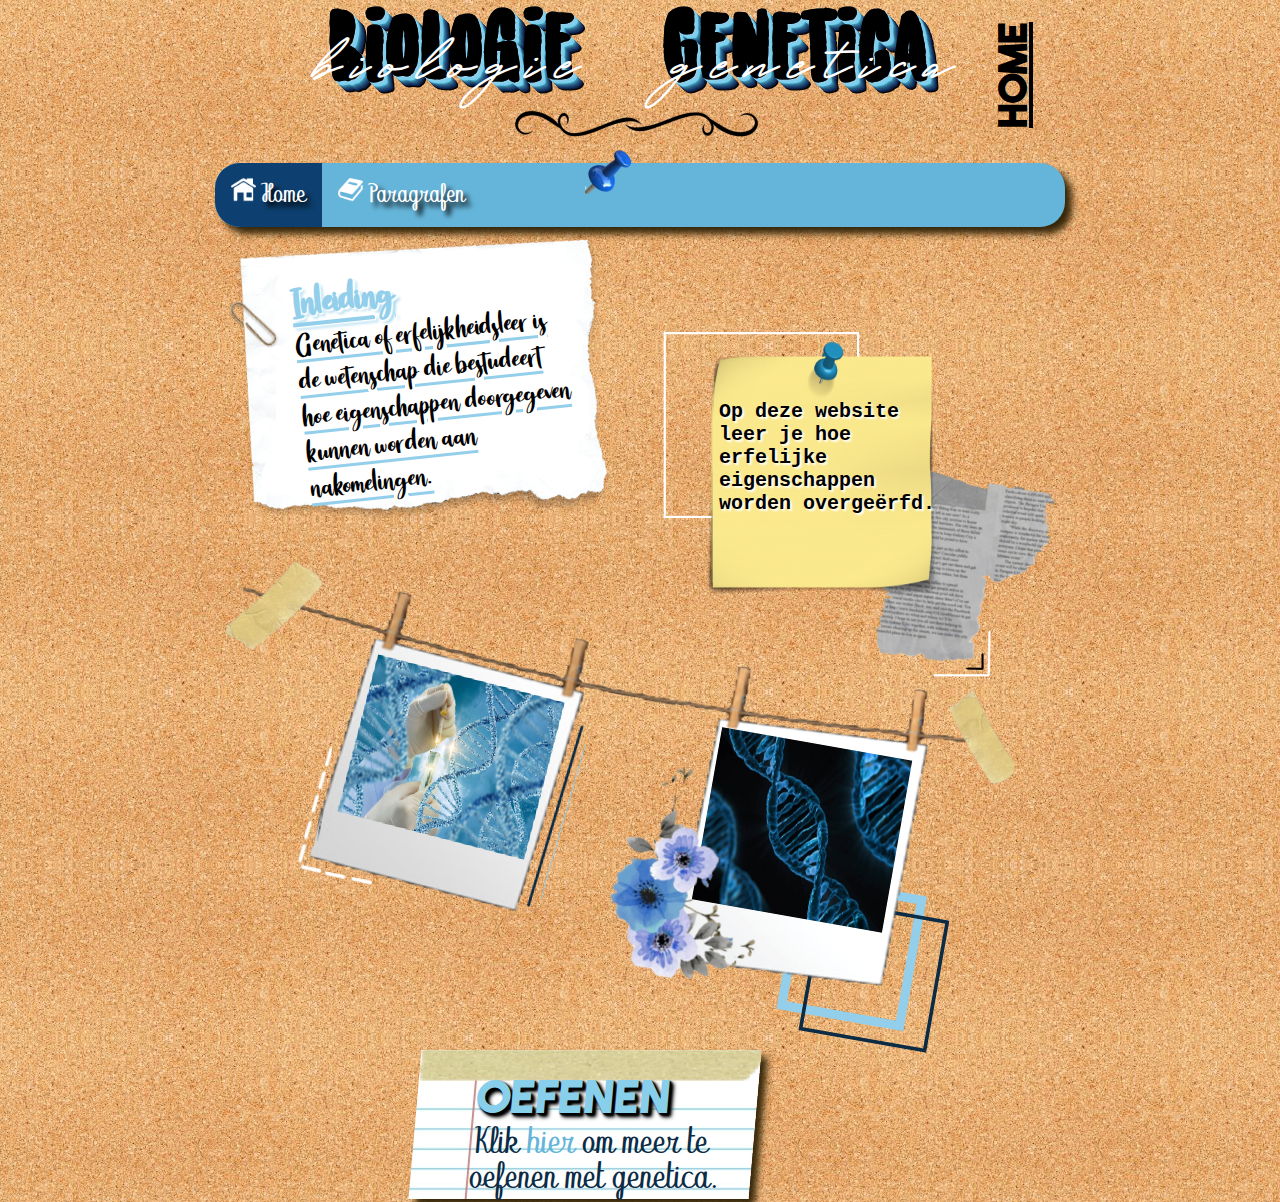
<file: index.html>
<!DOCTYPE html>

<html>

    <head>
        <link rel="stylesheet" href="style.css">
        <title>Biologie </title>
        <meta charset="UTF-8">
    </head>
    
    <body>
        <main>
            <header>
                 <h1 class="eerste">Biologie - Genetica</h1>
                 <h1 class="tweede"> biologie   genetica </h1>
                 <img class="versiering" src="afbeeldingen/versiering.png">
            </header>
            <nav class="nav-menu">
                 <ul>
                    <li><a class="active" href="index.html"> <img class="home-icon" src="afbeeldingen/home.png" width="25px"> Home </a></li>
                    <li><a href="#"> <img class="boek-icon" src="afbeeldingen/boek-icon.png" width="25px"> Paragrafen</a>
                        <ul class="sub-menu">
                            <li><a class="nav-achtergrond fenotype" href="type.html"> Fenotype en genotype </a></li>
                            <li><a class="nav-achtergrond genenparen" href="genen.html">Genenparen</a></li>
                            <li><a class="nav-achtergrond monohybride-kruisingen" href="mono.html">Monohybride kruisingen</a></li>
                            <li><a class="nav-achtergrond geslachtschromosomen" href="chromosomen.html">Geslachtschromosomen</a></li>
                            <li><a class="nav-achtergrond dihybride-kruisingen" href="kruisingen.html">Dihybride kruisingen</a></li>
                            <li><a class="nav-achtergrond manieren-overerven" href="erven.html">Speciale manieren van overerven</a></li>
                        </ul>
                    </li>
                </ul>
            </nav>

            <article>
                <img class="pushpin" src="afbeeldingen/pushpin.png" width="50px">
                <p class="verticale-tekst">
                    Home
                </p>
                <div>
                    <img src="afbeeldingen/papier1.png" width=400px>
                        <div class="inleiding-tekst">
                            <h2> Inleiding </h2>
                            <p> Genetica of erfelijkheidsleer is <br>
                                de wetenschap die bestudeert <br>
                                hoe eigenschappen doorgegeven <br>
                                kunnen worden aan <br>
                                nakomelingen. </p>
                        </div>
                </div>

                <img class="papier2" src="afbeeldingen/papier2.png" width=400px>
                <div class="uitleg">
                    <p> Op deze website <br>
                        leer je hoe <br> 
                        erfelijke <br>
                        eigenschappen <br>
                        worden overgeërfd. </p>
                </div>

                <div class="fotolijstjes">
                    <img src="afbeeldingen2/fotolijstjes.png" width=800px>
                </div>

                <div class="oefenen">
                    <div class="box-6">
                        <h2> Oefenen </h2>
                        <p> Klik <a href="https://biologiepagina.nl/Vwo4/Genetica/inleiding.htm" target="_blank"> hier </a> om meer te oefenen met genetica. </p>
                    </div>
                </div>
            </article>
        </main>
    </body>
</html>
</file>
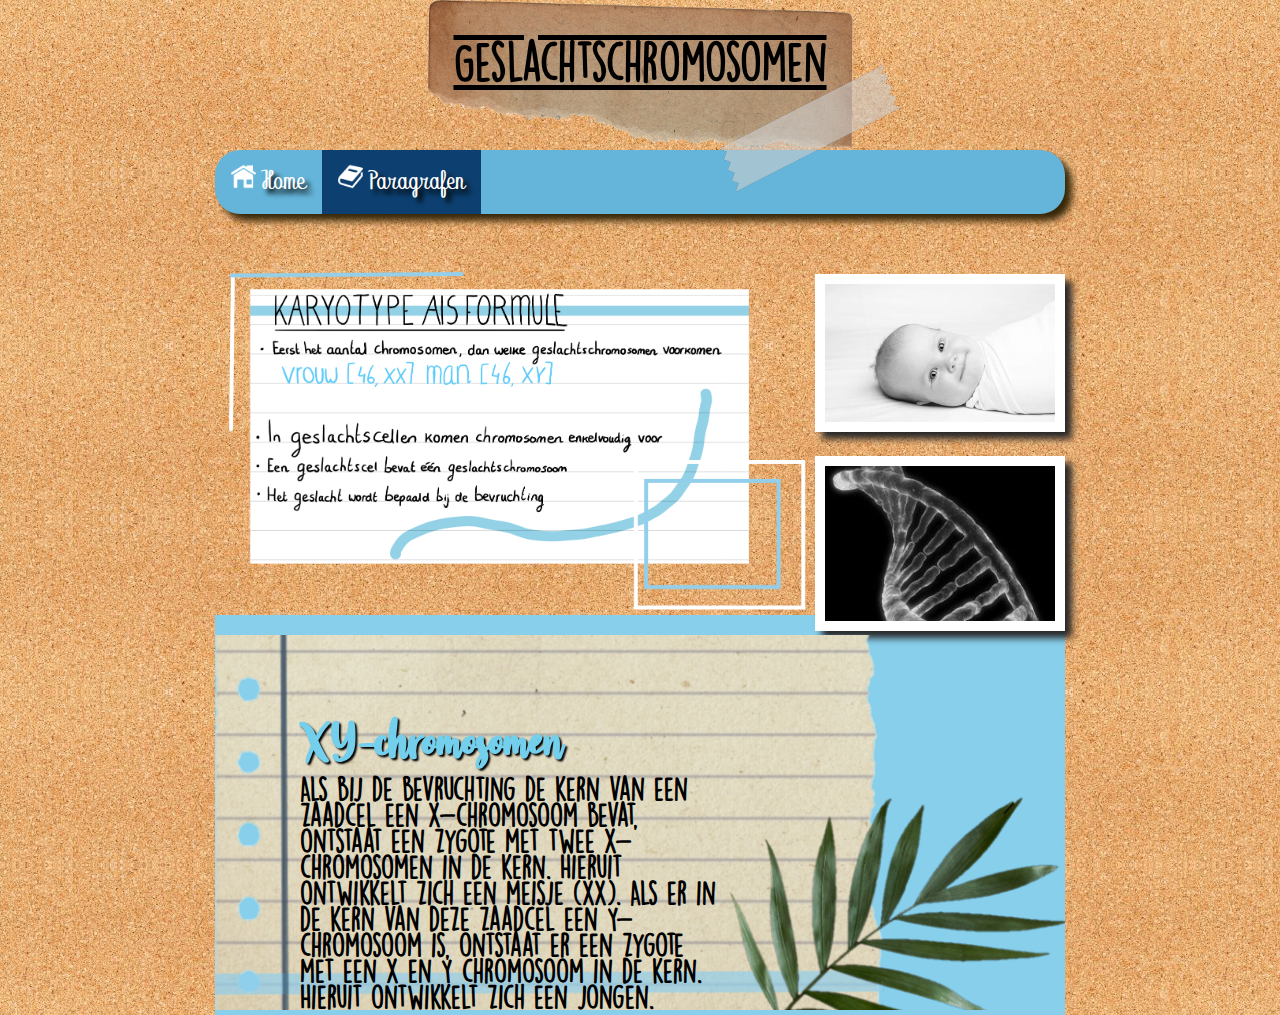
<file: chromosomen.html>
<!DOCTYPE html>

<html>

    <head>
        <link rel="stylesheet" href="style.css">
        <title>Geslachtschromosomen</title>
        <meta charset="UTF-8">
    </head>
    
    <body>
        <main>
            <header>
                <img class="center" src="afbeeldingen/papier4.png" width= 600px height= 150px>
                <img id="tape" src="afbeeldingen/tape.png" width=170px>
                <h1 class="fenotype-header">Geslachtschromosomen</h1>
            </header>
            
            <nav class="nav-menu">
                <ul>
                   <li><a href="index.html"> <img class="home-icon" src="afbeeldingen/home.png" width="25px"> Home </a></li>
                   <li><a class="active" href="#"> <img class="boek-icon" src="afbeeldingen/boek-icon.png" width="25px"> Paragrafen</a>
                       <ul class="sub-menu">
                           <li><a class="nav-achtergrond fenotype" href="type.html"> Fenotype en genotype </a></li>
                           <li><a class="nav-achtergrond genenparen" href="genen.html">Genenparen</a></li>
                           <li><a class="nav-achtergrond monohybride-kruisingen" href="mono.html">Monohybride kruisingen</a></li>
                           <li><a class="nav-achtergrond geslachtschromosomen" href="chromosomen.html">Geslachtschromosomen</a></li>
                           <li><a class="nav-achtergrond dihybride-kruisingen" href="kruisingen.html">Dihybride kruisingen</a></li>
                           <li><a class="nav-achtergrond manieren-overerven" href="erven.html">Speciale manieren van overerven</a></li>
                       </ul>
                   </li>
               </ul>
            </nav>
            <article>
                <div class="rechthoek-onder">
                    <div class="rectangle"></div>
                </div>
                <div class="container-4">
                    <div class="box-1 zoom">
                        <img src="afbeeldingen2/foto-7.png" width=600px>
                    </div>
                    <div class="box-2">
                        <h2> XY-chromosomen </h2>
                        <p> Als bij de bevruchting de kern van een zaadcel een X-chromosoom bevat, ontstaat een zygote met twee X-chromosomen in de kern. Hieruit ontwikkelt zich een meisje (XX). Als er in de kern van deze zaadcel een Y-chromosoom is, ontstaat er een zygote met een X en Y chromosoom in de kern. Hieruit ontwikkelt zich een jongen. </p>
                    </div>
                    <div class="box-4">
                        <div class="grijs">
                            <img class="foto-boven" src="afbeeldingen2/baby.png" alt="baby" width="250px">
                        </div>
                        <div class="grijs">
                            <img class="foto-onder" src="afbeeldingen/chromosoom-paars.jpg" alt="chromosoom" width="250px">
                        </div>
                    </div>
                </div>
            </article>
        </main>
    </body>
</html>
</file>
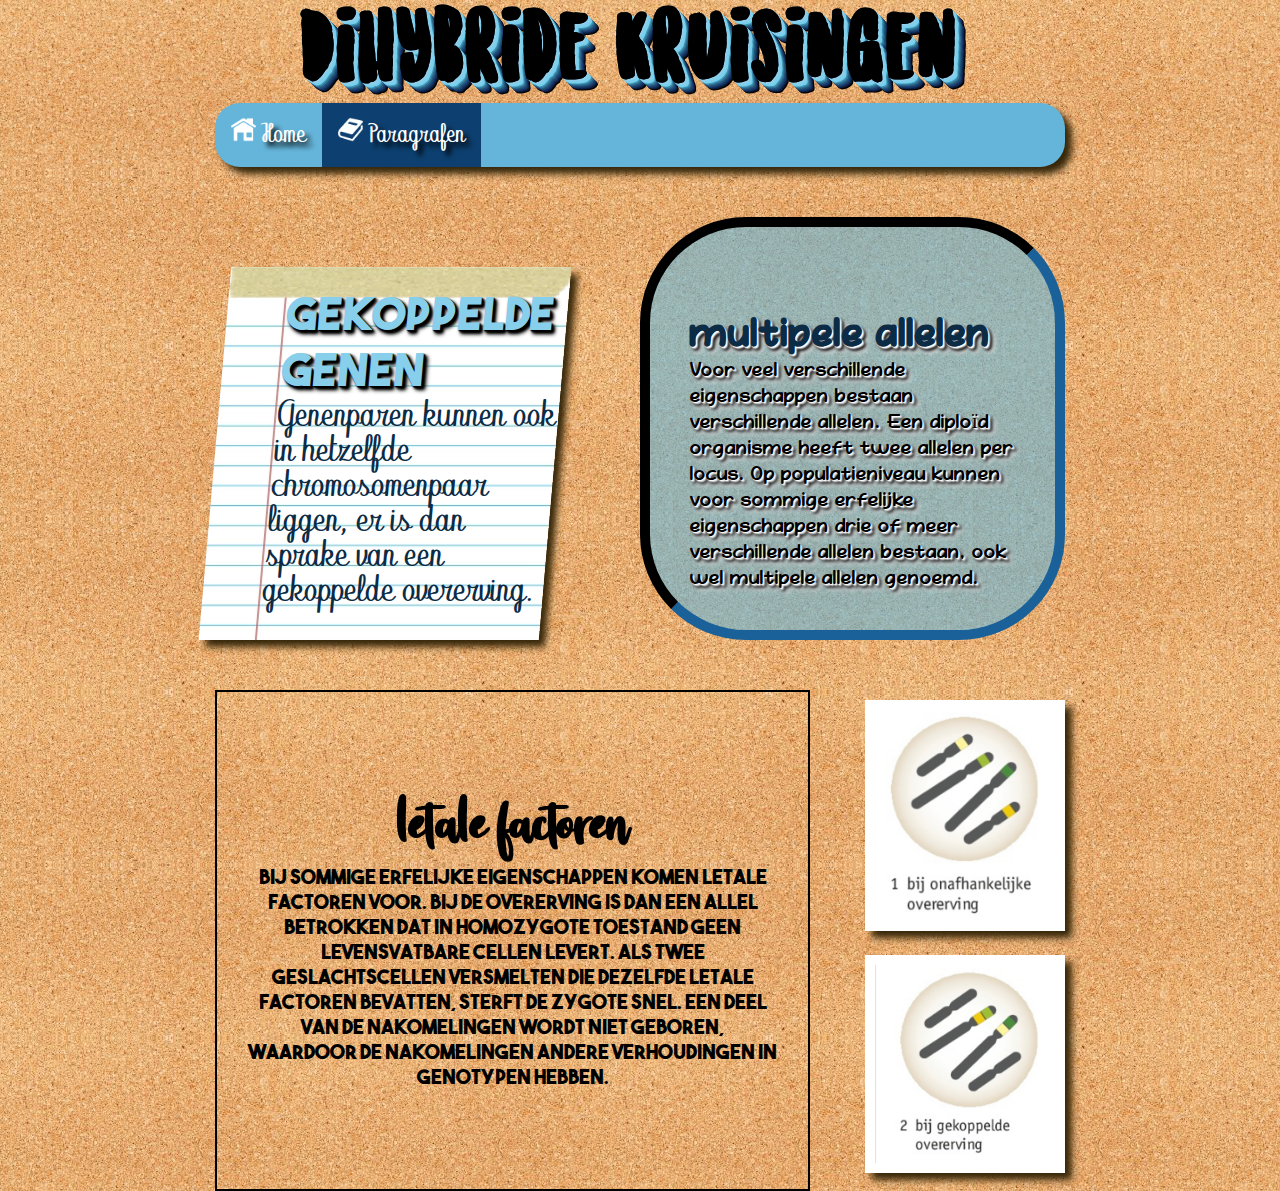
<file: erven.html>
<!DOCTYPE html>

<html>

    <head>
        <link rel="stylesheet" href="style.css">
        <title>Speciale manieren van overerven</title>
        <meta charset="UTF-8">
    </head>
    
    <body>
        <main>
            <header>
                <h1 class="eerste">Dihybride kruisingen</h1>
            </header>
            
            <nav class="nav-menu">
                <ul>
                   <li><a href="index.html"> <img class="home-icon" src="afbeeldingen/home.png" width="25px"> Home </a></li>
                   <li><a class="active" href="#"> <img class="boek-icon" src="afbeeldingen/boek-icon.png" width="25px"> Paragrafen</a>
                       <ul class="sub-menu">
                           <li><a class="nav-achtergrond fenotype" href="type.html"> Fenotype en genotype </a></li>
                           <li><a class="nav-achtergrond genenparen" href="genen.html">Genenparen</a></li>
                           <li><a class="nav-achtergrond monohybride-kruisingen" href="mono.html">Monohybride kruisingen</a></li>
                           <li><a class="nav-achtergrond geslachtschromosomen" href="chromosomen.html">Geslachtschromosomen</a></li>
                           <li><a class="nav-achtergrond dihybride-kruisingen" href="kruisingen.html">Dihybride kruisingen</a></li>
                           <li><a class="nav-achtergrond manieren-overerven" href="erven.html">Speciale manieren van overerven</a></li>
                       </ul>
                   </li>
               </ul>
            </nav>

            
            <article>
                <div class="container-6">
                    <div class="box-1">
                        <h2> multipele allelen </h2>
                        <p> Voor veel verschillende eigenschappen bestaan verschillende allelen. Een diploïd organisme heeft twee allelen per locus. Op populatieniveau kunnen voor sommige erfelijke eigenschappen drie of meer verschillende allelen bestaan, ook wel multipele allelen genoemd. </p>
                    </div>
                    <div class="box-3">
                        <h2> letale factoren </h2>
                        <p> Bij sommige erfelijke eigenschappen komen letale factoren voor. Bij de overerving is dan een allel betrokken dat in homozygote toestand geen levensvatbare cellen levert. Als twee geslachtscellen versmelten die dezelfde letale factoren bevatten, sterft de zygote snel. Een deel van de nakomelingen wordt niet geboren, waardoor de nakomelingen andere verhoudingen in genotypen hebben.
                        </p>
                    </div>
                    <div class="box-6">
                        <h2> Gekoppelde genen </h2>
                        <p> Genenparen kunnen ook in hetzelfde chromosomenpaar liggen, er is dan sprake van een gekoppelde overerving. </p>
                    </div>
                    <div class="box-4">
                        <div class="zoom">
                            <img class="foto-boven" src="afbeeldingen2/onafhankelijke-overerving.jpg" alt="onafhankelijke overerving" width="200px">
                        </div>
                        <div class="zoom">
                            <img class="foto-onder" src="afbeeldingen2/gekoppelde-overerving.jpg" alt="gekoppelde overerving" width="200px">
                        </div>
                    </div>
                </div>
            </article>
        </main>
    </body>
</html>
</file>
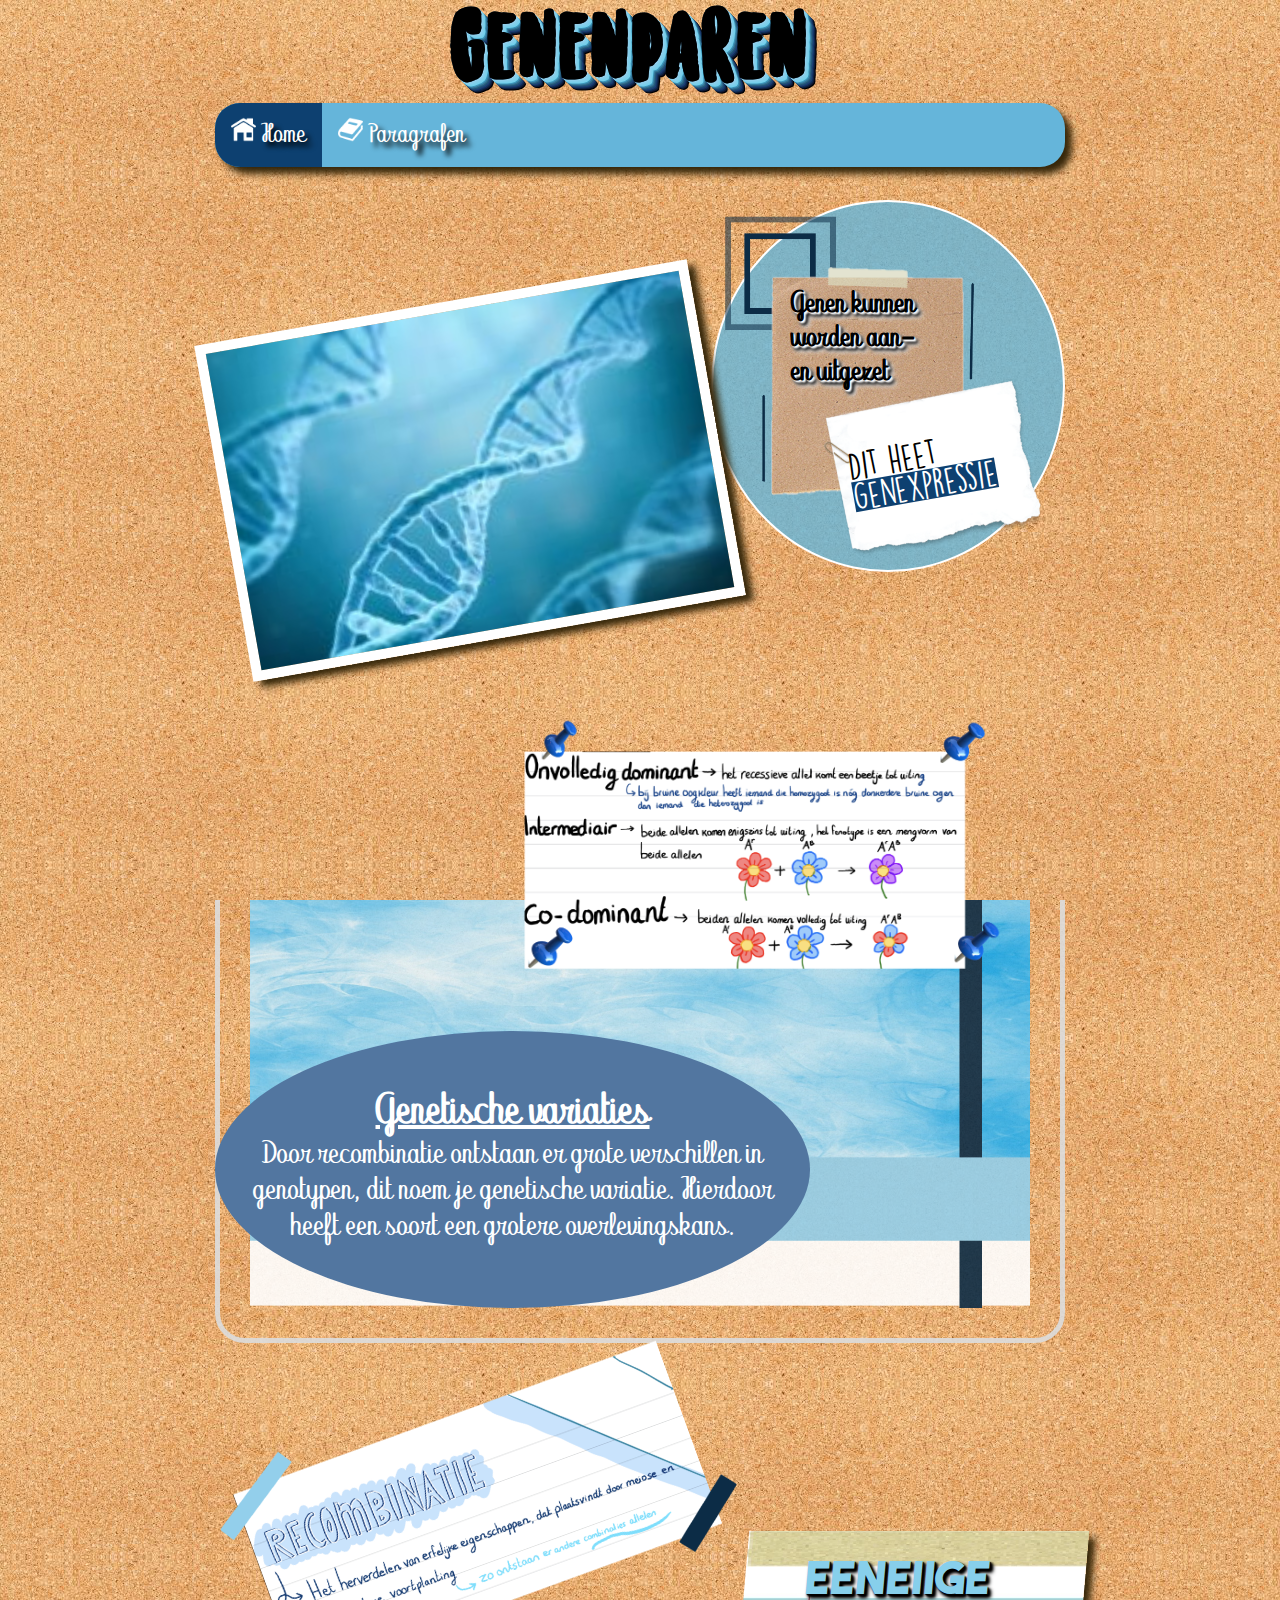
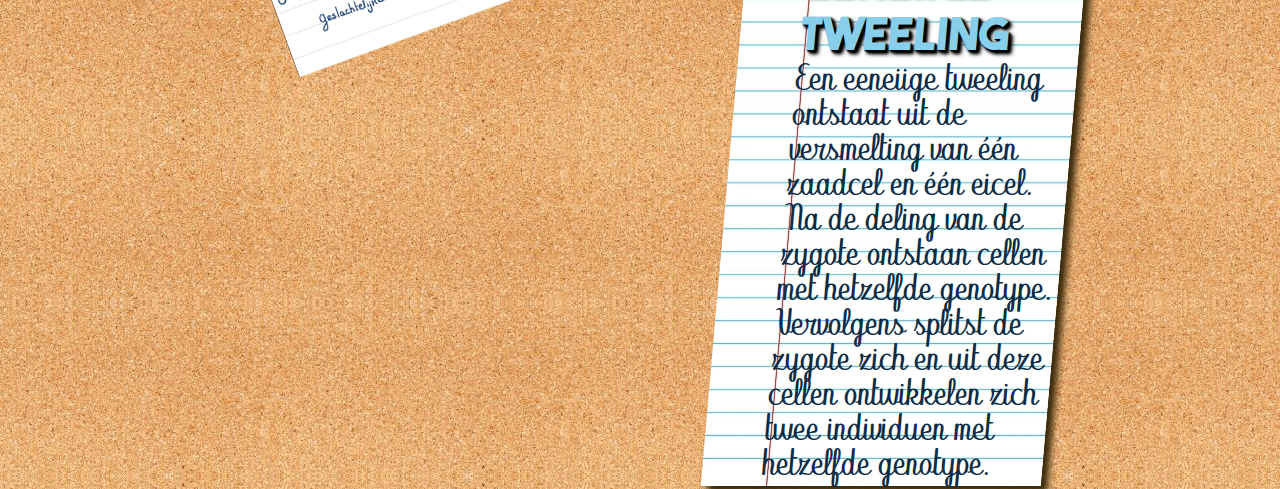
<file: genen.html>
<!DOCTYPE html>

<!DOCTYPE html>

<html>

    <head>
        <link rel="stylesheet" href="style.css">
        <title>Genenparen</title>
        <meta charset="UTF-8">
    </head>
    
    <body>
        <main>
            <header>
                <h1 class="eerste"> Genenparen </h1>

            </header>
            
            
            <nav class="nav-menu">
                <ul>
                   <li><a class="active" href="index.html"> <img class="home-icon" src="afbeeldingen/home.png" width="25px"> Home </a></li>
                   <li><a href="#"> <img class="boek-icon" src="afbeeldingen/boek-icon.png" width="25px"> Paragrafen</a>
                       <ul class="sub-menu">
                           <li><a class="nav-achtergrond fenotype" href="type.html"> Fenotype en genotype </a></li>
                           <li><a class="nav-achtergrond genenparen" href="genen.html">Genenparen</a></li>
                           <li><a class="nav-achtergrond monohybride-kruisingen" href="mono.html">Monohybride kruisingen</a></li>
                           <li><a class="nav-achtergrond geslachtschromosomen" href="chromosomen.html">Geslachtschromosomen</a></li>
                           <li><a class="nav-achtergrond dihybride-kruisingen" href="kruisingen.html">Dihybride kruisingen</a></li>
                           <li><a class="nav-achtergrond manieren-overerven" href="erven.html">Speciale manieren van overerven</a></li>
                       </ul>
                   </li>
               </ul>
            </nav>

            <article>
                <hr class="horizontale-lijn1">
                <div class="container-2">
                    <div class="box-1 zoom">
                        <img src="afbeeldingen2/foto-4.png" width=500px>
                    </div>
                    <div class="box-2 zoom">
                        <img src="afbeeldingen2/foto-5.png" width=500px>
                    </div>
                    <div class="box-3">
                        <h2> Genetische variaties </h2>
                        <p> Door recombinatie ontstaan er grote verschillen in genotypen, dit noem je genetische variatie. Hierdoor heeft een soort een grotere overlevingskans.</p>
                    </div>
                    <div class="box-6">
                        <h2>Eeneiige tweeling</h2>
                        <p> Een eeneiige tweeling ontstaat uit de versmelting van één zaadcel en één eicel. Na de deling van de zygote ontstaan cellen met hetzelfde genotype. Vervolgens splitst de zygote zich en uit deze cellen ontwikkelen zich twee individuen met hetzelfde genotype. </p>
                    </div>
                </div>
                <div class="foto-container">
                    <img class="image" src="afbeeldingen/dna-achtergrond.jpg">
                    <div class="overlay">
                        <div class="tekst">
                            <h2> Allelen en genenparen </h2>
                            <p> Doordat de stikstofbasen in een gen zijn gerangschikt, ontstaan variaties. Dit zijn allelen. Een gen voor een eigenschap kan verschillende allelen hebben. Als de twee allelen aan elkaar gelijk zijn (bijvoorbeeld AA of aa), noem je dat homozygoot. Als de allelen niet gelijk zijn (bijvoorbeeld Aa), noem je dat heterozygoot. Dominante allelen geef je aan met een hoofdletter en recessieve allelen met een kleine letter. Dominante allelen zijn "sterker" dan recessieve allelen. Dus als een dominant allel en een recessief allel voor één eigenschap samenkomen, dan komt in het organisme altijd het dominante allel tot uiting in het uiterlijk (fenotype) van het organisme.  </p>
                        </div>
                    </div>
                </div>
                <div class="genexpressie">
                    <div class="genexpressie-tekst1">
                        <p> Genen kunnen <br>
                            worden aan- <br>
                            en uitgezet</p>
                    </div>
                    <div class="genexpressie-tekst2">
                        <p> Dit heet <br>
                            <span class="belangrijk"> genexpressie </span></p>
                    </div>
                </div>
                <div class="genexpressie-info">
                    <img src="afbeeldingen2/afbeelding9.png" width=330px>
                </div>
            
                <img class="blauwe-achtergrond" src="afbeeldingen2/blauwe-achtergrond.png" width=850px>
        
            </article>
        
        </main>
    
    </body>
</html>
</file>
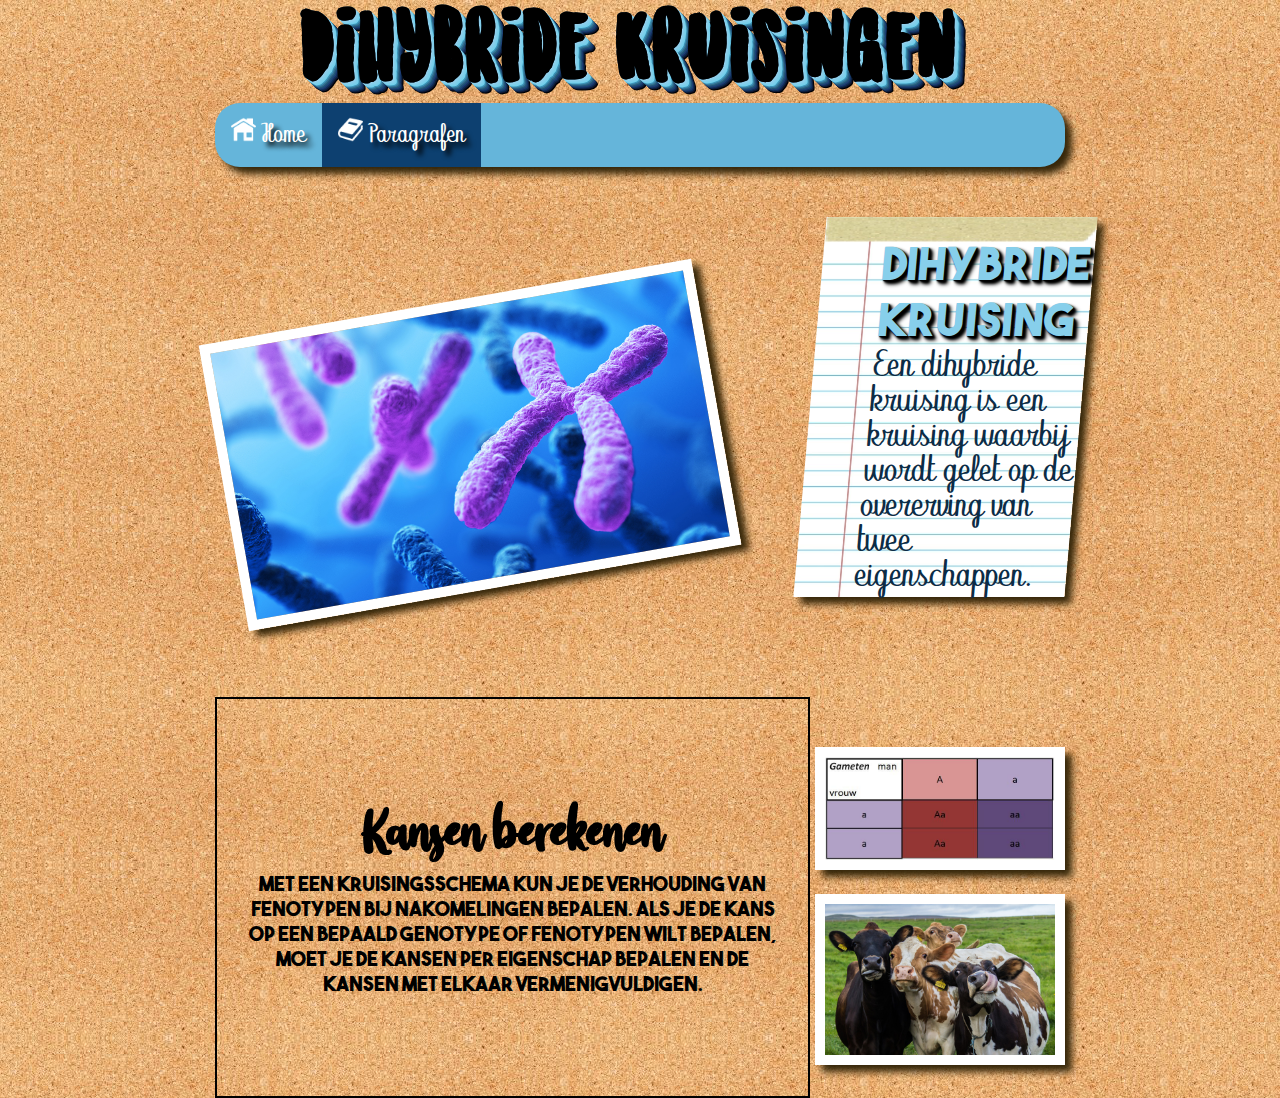
<file: kruisingen.html>
<!DOCTYPE html>

<html>

    <head>
        <link rel="stylesheet" href="style.css">
        <title>Dihybride kruisingen</title>
        <meta charset="UTF-8">
    </head>
    
    <body>
        <main>
            <header>
                <h1 class="eerste">Dihybride kruisingen</h1>
            </header>
            
            <nav class="nav-menu">
                <ul>
                   <li><a href="index.html"> <img class="home-icon" src="afbeeldingen/home.png" width="25px"> Home </a></li>
                   <li><a class="active" href="#"> <img class="boek-icon" src="afbeeldingen/boek-icon.png" width="25px"> Paragrafen</a>
                       <ul class="sub-menu">
                           <li><a class="nav-achtergrond fenotype" href="type.html"> Fenotype en genotype </a></li>
                           <li><a class="nav-achtergrond genenparen" href="genen.html">Genenparen</a></li>
                           <li><a class="nav-achtergrond monohybride-kruisingen" href="mono.html">Monohybride kruisingen</a></li>
                           <li><a class="nav-achtergrond geslachtschromosomen" href="chromosomen.html">Geslachtschromosomen</a></li>
                           <li><a class="nav-achtergrond dihybride-kruisingen" href="kruisingen.html">Dihybride kruisingen</a></li>
                           <li><a class="nav-achtergrond manieren-overerven" href="erven.html">Speciale manieren van overerven</a></li>
                       </ul>
                   </li>
               </ul>
            </nav>

            
            <article>
                <div class="foto-container">
                    <img class="image" src="afbeeldingen/genetica.jpeg">
                    <div class="overlay">
                        <div class="tekst">
                            <h2 class="overerving"> Onafhankelijke overerving </h2>
                            <p class="overerving"> Wanneer de genenparen in verschillende chromosomenparen liggen, geldt Mendels wet van onafhankelijke overerving. Genen kunnen daardoor onafhankelijk van elkaar in geslachtscellen terechtkomen. <br> <a href="https://biologielessen.nl/index.php/a-10/1614-onafhankelijke-overerving"  target="_blank"> klik voor meer informatie </a>
                        </div>
                    </div>
                </div>
                <div class="container-5">
                    <div class="box-6">
                        <h2> Dihybride kruising </h2>
                        <p> Een dihybride kruising is een kruising waarbij wordt gelet op de overerving van twee eigenschappen. </p>
                    </div>
                    <div class="box-3">
                        <h2> Kansen berekenen </h2>
                        <p> Met een kruisingsschema kun je de verhouding van fenotypen bij nakomelingen bepalen. Als je de kans op een bepaald genotype of fenotypen wilt bepalen, moet je de kansen per eigenschap bepalen en de kansen met elkaar vermenigvuldigen.</p>
                    </div>
                    <div class="box-4">
                        <div>
                            <img class="foto-boven" src="afbeeldingen2/kruisingsschema.jpg" alt="kruisingsschema" width="250px">
                        </div>
                        <div>
                            <img class="foto-onder" src="afbeeldingen2/koe.jpeg" alt="koe" width="250px">
                        </div>
                    </div>
                </div>
            </article>
        </main>
    </body>
</html>
</file>
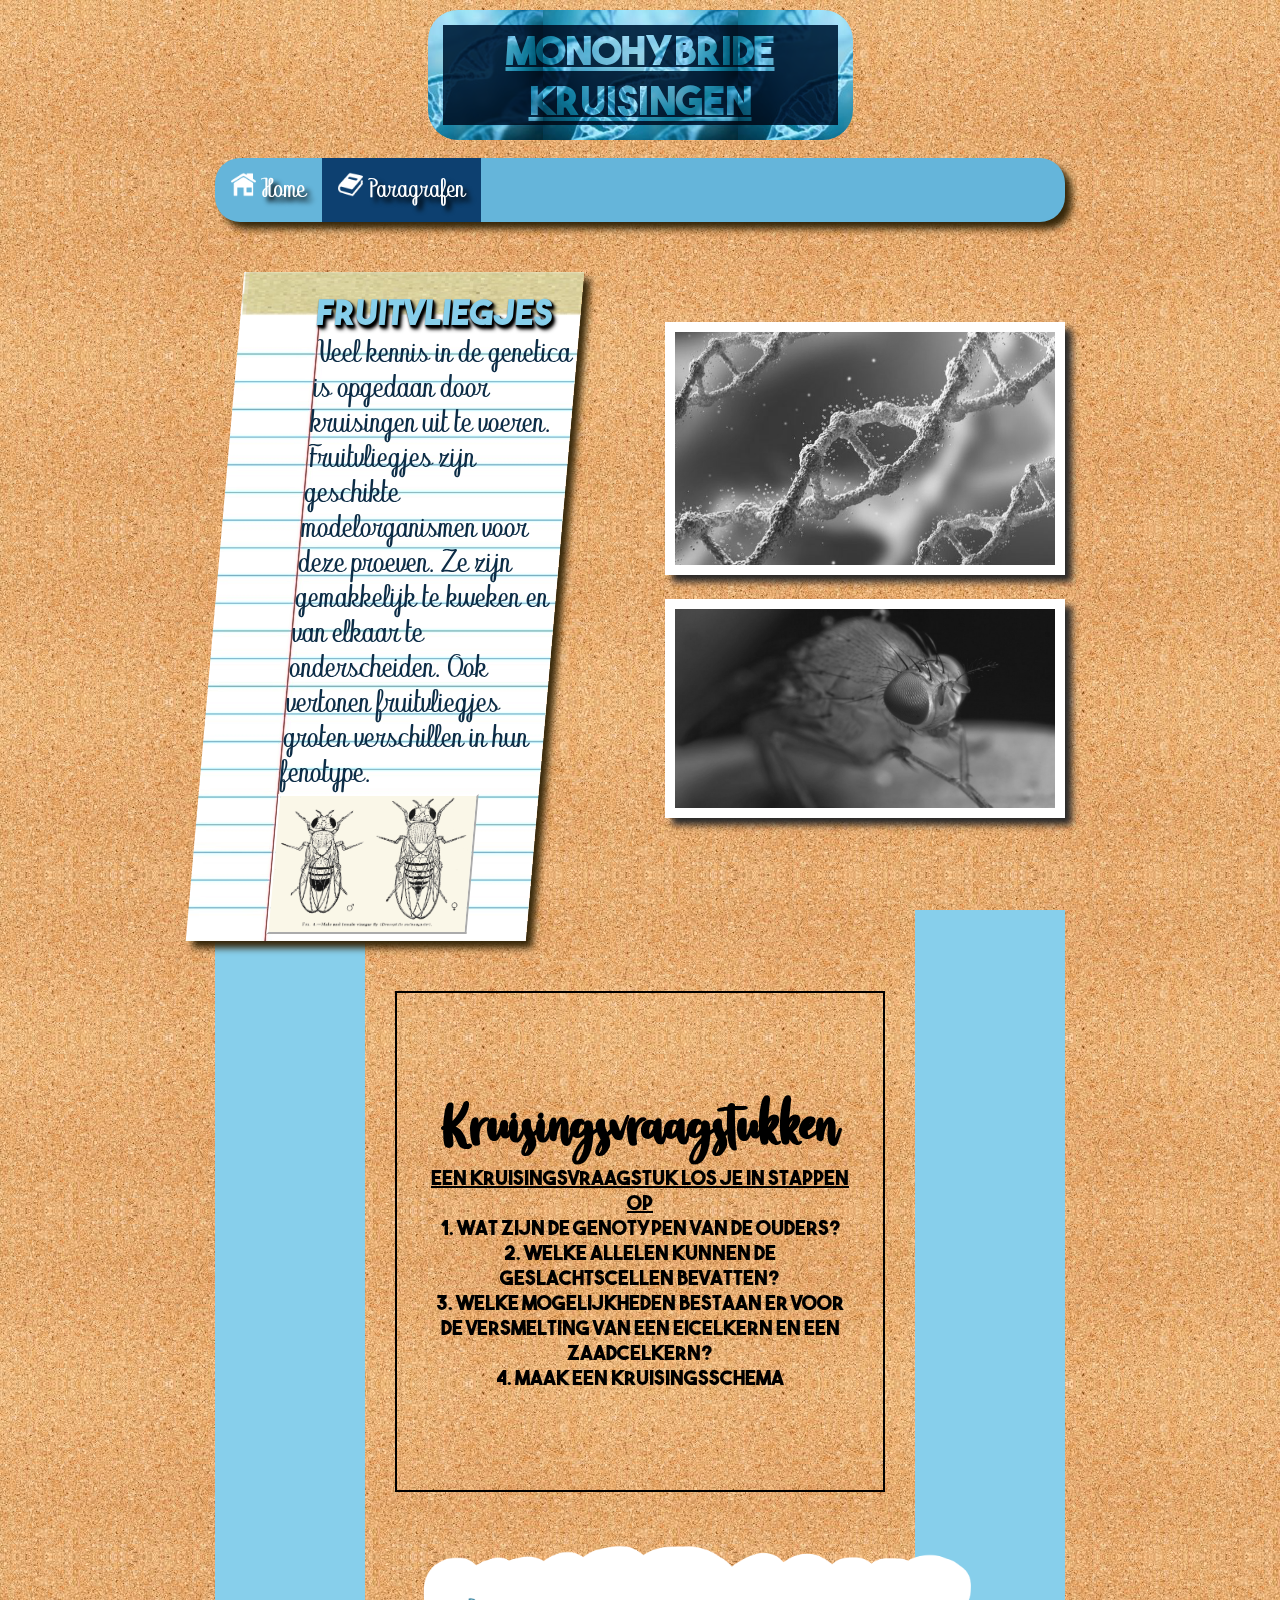
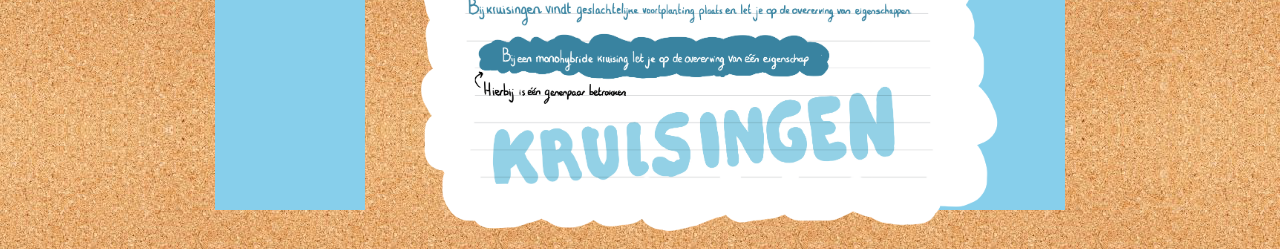
<file: mono.html>
<!DOCTYPE html>

<html>

    <head>
        <link rel="stylesheet" href="style.css">
        <title>Monohybride kruisingen</title>
        <meta charset="UTF-8">
    </head>
    
    <body>
        <main>
            <header>
                <div class="backdrop">
                    <h1 class="monohybride-titel">Monohybride <span> kruisingen </span> </h1>
                </div>
                <br>
            </header>
            
            
            <nav class="nav-menu">
                <ul>
                   <li><a href="index.html"> <img class="home-icon" src="afbeeldingen/home.png" width="25px"> Home </a></li>
                   <li><a class="active" href="#"> <img class="boek-icon" src="afbeeldingen/boek-icon.png" width="25px"> Paragrafen</a>
                       <ul class="sub-menu">
                           <li><a class="nav-achtergrond fenotype" href="type.html"> Fenotype en genotype </a></li>
                           <li><a class="nav-achtergrond genenparen" href="genen.html">Genenparen</a></li>
                           <li><a class="nav-achtergrond monohybride-kruisingen" href="mono.html">Monohybride kruisingen</a></li>
                           <li><a class="nav-achtergrond geslachtschromosomen" href="chromosomen.html">Geslachtschromosomen</a></li>
                           <li><a class="nav-achtergrond dihybride-kruisingen" href="kruisingen.html">Dihybride kruisingen</a></li>
                           <li><a class="nav-achtergrond manieren-overerven" href="erven.html">Speciale manieren van overerven</a></li>
                       </ul>
                   </li>
               </ul>
            </nav>

            <article>
                <div class="rechthoek-links">
                    <div class="rectangle"></div>
                </div>
                <div class="rechthoek-rechts">
                    <div class="rectangle"></div>
                </div>
                <div class="container-3">
                    <div class="box-6">
                        <h2 id="fruitvliegjes"> Fruitvliegjes  </h2>
                        <p id="fruitvliegjes-tekst"> Veel kennis in de genetica is opgedaan door kruisingen uit te voeren. Fruitvliegjes zijn geschikte modelorganismen voor deze proeven. Ze zijn gemakkelijk te kweken en van elkaar te onderscheiden. Ook vertonen fruitvliegjes groten verschillen in hun fenotype. </p>
                        <img src="afbeeldingen2/Fruitvliegjes.jpg" width=200px>
                    </div>
                    <div class="box-1">
                        <div class="box-3">
                            <h2> Kruisingsvraagstukken</h2>
                            <p> <span> Een kruisingsvraagstuk los je in stappen op </span>
                            <ol>
                                <li> Wat zijn de genotypen van de ouders?</li>
                                <li> Welke allelen kunnen de geslachtscellen bevatten?</li>
                                <li> Welke mogelijkheden bestaan er voor de versmelting van een eicelkern en een zaadcelkern?</li>
                                <li> Maak een kruisingsschema</li>
                            </ol>
                            </p>
                        </div>
                        <div class="tekstwolk zoom">
                            <img src="afbeeldingen2/foto-6.png" width=700px>
                        </div>
                    </div>
                    <div class="box-4">
                        <div class="grijs">
                            <img class="foto-boven" src="afbeeldingen2/genetica-achtergrond.jpg" alt="genetica-afbeelding" width="400px">
                        </div>
                        <div class="grijs">
                            <img class="foto-onder" src="afbeeldingen2/fruitvliegjes2.jpg" alt="fruitvliegjes" width="400px">
                        </div>
                    </div>
                </div>
            </article>
        </main>
    </body>
</html>
</file>
<file: style.css>
/* basislayout */
* {
    margin: 0;
    padding: 0;
    box-sizing: border-box;
  }
  
html, body {
    height: 100%;
    padding: 0;
    background-image: url("afbeeldingen/prikbord-achtergrond.png");
}
  
main {
    margin: 0 auto;
    width: 850px;
    position: relative;
}
  
/* lettertypen */
  
@font-face {
    font-family: lettertype-1;
    src: url(lettertypen/lettertype-1.ttf);
}
  
@font-face {
    font-family: lettertype-2;
    src: url(lettertypen/lettertype-2.otf);
}
  
@font-face {
    font-family: lettertype-3;
    src: url(lettertypen/lettertype-3.ttf);
}
  
@font-face {
    font-family: lettertype-4;
    src: url(lettertypen/lettertype-4.ttf);
}

@font-face {
  font-family: lettertype-5;
  src: url(lettertypen/lettertype-5.ttf);
}

@font-face {
  font-family: lettertype-7;
  src: url(lettertypen/lettertype-7.otf);
}

@font-face {
  font-family: lettertype-6;
  src: url(lettertypen/lettertype-6.ttf);
}

@font-face {
  font-family: lettertype-8;
  src: url(lettertypen/lettertype-8.otf);
}

/* algemeen */
.center {
    display: block;
    margin-left: auto;
    margin-right: auto;
    width: 50%;
}
  
/* headers */

.tweede {
    text-align: center;
    font-style: italic;
    font-size: 40px;
    font-family: lettertype-1;
    word-spacing: 48px;
    color: rgb(255, 255, 255);
    letter-spacing: 15px;
    position: relative;
    top: -70px;
    z-index: 2;
}
  
.eerste {
    left: -10px;
    text-align: center;
    font-family: lettertype-2;
    text-shadow: 0px 0px 0 rgb(12, 44, 70),1px 1px 0 rgb(147, 207, 235),2px 2px 0 rgb(135, 207, 235),3px 3px 0 rgb(125, 207, 235),4px 4px 0 rgb(115, 207, 235),5px 5px 0 rgb(59, 147, 182),6px 6px 0 rgb(53, 111, 145),7px 7px 0 rgb(32, 87, 119),8px 8px 0 rgb(31, 61, 117),9px 9px 0 rgb(14, 47, 85),10px 10px 0 rgb(15, 22, 51),11px 11px 0 rgb(0, 0, 0);
    font-size: 90px;
    letter-spacing: 3px;
    position: relative;
    z-index: 1;
}

.fenotype-header {
    position: absolute;
    top: 40px;
    text-align: center;
    width: 100%;
    font-family: lettertype-7;
    font-size: 50px;
    text-decoration: overline underline;
}

.monohybride-titel {
    font-family: lettertype-5;
    font-size: 40px;
    color: white;
    border: 10px solid;
    background: rgb(17, 53, 77);
    mix-blend-mode: multiply;
    text-align: center;
}

/* specifieke stijlen */

a {
    color: skyblue;
    text-decoration: none;
}

.zoom {
    transition: transform .2s;
}
  
.zoom:hover {
    transform: scale(1.3); 
}

.overlay {
    position: absolute;
    top: 0;
    bottom: 0;
    left: 0;
    right: 0;
    height: 100%;
    width: 100%;
    opacity: 0;
    transition: .5s ease;
    background-color: rgb(101, 181, 218)
}

.overerving a { 
    color: rgb(13, 64, 112)
}

.oefenen a {
    color: rgb(101, 181, 218);
}
  
.foto-container:hover .overlay {
    opacity: 1;
}

.belangrijk {
    background-color: rgb(13, 64, 112);
    color: white;
}

.backdrop {
    background: url("afbeeldingen/dna-achtergrond.jpg") center;
    background-size: contain;
    width: 50%;
    margin: 0 auto;
    margin-top: 10px;
    padding: 5px;
    text-decoration: white underline;
    border-radius: 30px;
}

.grijs img {
	-webkit-filter: grayscale(100%);
	filter: grayscale(100%);
	-webkit-transition: .3s ease-in-out;
	transition: .3s ease-in-out;
}
.grijs:hover img {
	-webkit-filter: grayscale(0);
	filter: grayscale(0);
}
  
/* navigatiebalk */
  
nav ul {
    list-style-type: none;
    margin: auto;
    padding: 0px;
    overflow: hidden;
    border-radius: 25px;
    background-color: rgb(101, 181, 218);
    box-shadow: 7px 7px 7px #36270a;
}
  
nav ul li {
    float: left;
}
  
nav li a {
    display: block;
    font-family: lettertype-3;
    font-size: 25px;
    color: white;
    text-shadow: 5px 5px 5px black;
    text-align: center;
    padding: 14px 16px;
    text-decoration: none;
}
  
nav li a:hover {
    background-color: rgb(69, 133, 175)
}
  
nav li a.active {
    background-color: rgb(13, 64, 112);
}
  
nav ul li ul li {
    width: 50%;
    background-size: cover;
    background-position: center;
    background-repeat: no-repeat;
    box-shadow: inset 0 0 0 500px rgba(0,0,0, 0.3);
}
  
.sub-menu {
    position: absolute;
    display:none;
    z-index: 3;
}
  
.nav-menu ul li:hover > ul {
    display:block;
}
  
.home-icon {
    padding: 0;
}


.fenotype {
    background-image: url("afbeeldingen/genen.jpg");
}

.genenparen {
    background-image: url("afbeeldingen/oog.jpg");
}

.monohybride-kruisingen {
    background-image: url("afbeeldingen/chromosoom-paars.jpg");
} 

.geslachtschromosomen {
    background-image: url("afbeeldingen/chromosomen.jpg");
}

.dihybride-kruisingen {
    background-image: url("afbeeldingen/katten.jpg");
}

.manieren-overerven {
    background-image: url("afbeeldingen/dna-achtergrond.jpg");
}
  
.nav-achtergrond {
    background-size: cover;
    background-position: center;
    background-repeat: no-repeat;
    box-shadow: inset 0 0 0 500px rgba(0,0,0, 0.3);
}

/* overige decoraties */

.pushpin {
    position: absolute;
    left: 370px;
    top: 150px;
}

.versiering {
    position: absolute;
    left: 300px;
    top: 50px;
}

.verticale-tekst {
  transform: rotate(-90deg);
  position: absolute;
  right: 0;
  top: 50px;
  font-family: lettertype-5;
  font-size: 40px;
  text-decoration: underline;
}

#tape {
    position: absolute;
    top: 50px;
    right: 170px;
    transform: rotate(110deg);
  }

.horizontale-lijn1 {
    position: relative;
    z-index: -1;
    top: 540px;
    border: 50px solid white 
} 

/* tekst */

.inleiding-tekst {
    position: absolute;
    font-family: lettertype-4;
    font-size: 30px;
    color: rgb(147, 207, 235);
    text-shadow: 1px 1px 1px white, 2px 2px 2px white, 3px 3px 3px rgb(147, 207, 235);
    text-decoration: underline;
    top: 50%;
    left: 10%;
    transform: rotate(-6deg)
}

.inleiding-tekst p {
    font-size: 35px;
    text-shadow: none;
    color: black;
}

.uitleg {
    position: absolute;
    right: 130px;
    font-weight: bold;
    color: black;
    font-size: 20px;
    top: 400px;
    text-shadow: 2px 2px 2px white;
    font-family: 'Courier New', Courier, monospace
}

.tekst {
    color: white;
    font-size: 19px;
    position: absolute;
    text-align: center;
    font-family: Arial, Helvetica, sans-serif;
    font-style: italic;
    font-weight: bold;
}  

/* papier en achtergronden */

.papier2 {
    position: absolute;
    right: 5px;
    top: 330px;
}

.fotolijstjes {
    padding-top: 140px;
    position: absolute;
    top: 450px;
    transform: rotate(10deg)
}


.papier-achtergrond {
    position: relative;
    bottom: 0px;
    transform: rotate(5deg);
    z-index: -1;
}

.papier-achtergrond3 {
    z-index: -1;
    position: absolute;
    top: 880px;
}

.rectangle {
    position: absolute;
    top: 2000px;
    height: 400px;
    width: 850px;
    z-index: -1;
    background-color: rgb(135, 207, 235)
}

.papier-achtergrond {
    position: absolute;
    bottom: 0px;
    z-index: -1;
    transform: rotate(0.2deg);
}

.blauwe-achtergrond {
    position: absolute;
    bottom: 0;
    z-index: -1;
}

.blauwe-achtergrond {
    border-radius: 30px;
    opacity: 0.9;
    border: 5px solid #ddd;
    padding: 0px 30px 30px 30px;
    position: absolute;
    top: 650px;
}


.rechthoek-links .rectangle {
  position: absolute;
  top: 900px;
  left: 0px;
  height: 900px;
  width: 150px;
}

.rechthoek-rechts .rectangle {
  position: absolute;
  top: 900px;
  right: 0px;
  height: 900px;
  width: 150px;
}

.rechthoek-onder .rectangle {
  position: absolute;
  top: 615px;
  z-index: 1;
}

/* container fenotype en genotype */

.container-1 {
    display: flex;
    justify-content:space-between;
    padding-top: 30px;
    flex-wrap: wrap;
    flex-direction: row;
}

.box-1 .genotype-informatie {
    position: absolute;
    left: 5%;
    top: 7.5%;
    font-family: lettertype-1;
    text-shadow: 2px 2px 2px rgb(114, 134, 214);
    font-size: 25px;
    padding: 10px;
}

.genotype-informatie h2 {
    padding-top: 10px;
    text-decoration: wavy underline rgb(59, 147, 182);
}

.genotype-informatie p {
    font-family: lettertype-8;
    font-weight: bold;
    text-shadow: none;
    font-style: italic;
    font-size: 27px;
    text-align: left;
    line-height: 30px;
}

.genotype-informatie span {
    display: block;
    padding-left: 65px;
}

.box-2 {
    order: 2;
    transform: rotate(-20deg);
    padding-top: 80px;
}

.box-1 {
    order: 1;
}

.box-3 {
    order: 3;
    font-family: lettertype-5;
    font-size: 20px;
    border: 2px solid black;
    text-align: center;
    width: 70%;
    margin-top: 50px;
    padding: 100px 30px 100px 30px;
}

.box-3 h2 {
    font-family: lettertype-4;
    font-size: 70px;
}

.box-4 {
    order: 4;
    margin-top: 60px;
}

.box-5 {
    margin: 40px 0 0 100px;
    order: 5;
}

.box-6 {
    order: 6;
    width: 40%;
    background-image: url("afbeeldingen2/papier-achtergrond4.jpg");
    background-size: cover;
    background-repeat: no-repeat;
    color: rgb(135, 207, 235);
    margin-top: 50px;
    font-family: lettertype-5;
    text-shadow: 1px 1px 1px black, 2px 2px 2px black, 3px 3px 3px black, 4px 4px 4px black;
    font-size: 30px;
    padding: 18px 2px 0px 60px;
    box-shadow: 7px 7px 7px #36270a;
    transform: skew(-5deg);
}

.box-6 p {
    font-family: lettertype-3;
    color: rgb(12, 44, 70);
    padding-top: 5px;
    text-shadow: none;
    font-size: 35px;
    text-align: left;
    line-height: 35px;
}

.box-7 {
    order: 7;
    margin-top: 50px;
    transform: rotate(10deg);
}

.box-8 {
    order: 9;
    transform: rotate(5deg);
}

.box-9 {
    order: 8;
    margin-top: 120px;
    padding: 0px 298px 0px 0px;
    border-top: 30px double white;
    border-bottom: 30px double white;
    font-family: lettertype-7;
    text-shadow: 1px 1px 1px white, 2px 2px 2px white, 3px 3px 3px black, 4px 4px 4px black, 5px 5px 5px white, 6px 6px 6px white, 7px 7px 7px black;
    font-size: 80px;
    text-align: left;
}

.box-10 {
    order: 10;
    transform: rotate(-10deg);
    padding-bottom: 200px;
    padding-left: 300px;
}

.box-11 {
    order: 11;
    transform: rotate(-10deg);
    padding-left: 200px;
}

/* foto's */

.foto-boven {
    border: 10px solid white;
    margin-bottom: 20px;
    box-shadow: 7px 7px 7px #36270a;
}
  
.foto-onder {
    border: 10px solid white;
    box-shadow: 7px 7px 7px #36270a;
}

.foto-container {
    position: absolute;
    left: 5px;
    top: 300px;
    transform: rotate(-10deg);
    z-index: 2;
}

.foto-container h2 {
    font-family: lettertype-5;
    font-size: 30px;
}

.image {
    display: block;
    width: 500px;
    height: auto;
    border: 10px solid white;
    box-shadow: 7px 7px 7px #36270a;
}

/* container genenparen */

.container-2 {
    display: flex;
  }

.container-2 .box-1 {
    order: 1;
    margin-top: 450px;
    padding-left: 300px;
}

.genexpressie-info {
    position: absolute;
    top: 200px;
    z-index: 1;
    right: 0px;
    padding: 10px;
    border: 2px solid white;
    border-radius: 50%;
    background-color: rgba(101, 181, 218, 0.8);
}

.genexpressie {
    position: absolute;
    top: 290px;
    right: 150px;
    z-index: 2;
}

.genexpressie-tekst1 {
    font-family: lettertype-3;
    font-size: 28px;
    font-weight: bold;
    text-shadow: 1px 1px 1px white, 2px 2px 2px white, 3px 3px 3px black, 4px 4px 4px black, 5px 5px 5px white, 5px 5px 5px white;
}

.genexpressie-tekst2 {
    position: absolute;
    top: 150px;
    right: -80px;
    font-family: lettertype-7;
    font-size: 35px;
    transform: rotate(-10deg);
}

.container-2 .box-2 {
    order: 3;
}

.container-2 {
    display: flex;
    justify-content:space-between;
    flex-wrap: wrap;
    flex-direction: row;
}


.container-2 .box-3 {
    order: 2;
    background-color: rgb(82, 118, 160);
    border: none;
    color: white;
    padding: 60px 20px 60px 20px;
    font-family: lettertype-3;
    font-size: 30px;
    border-radius: 50%
}

.container-2 .box-3:hover {
    background: rgb(31, 61, 117);
}

.container-2 .box-3 h2 {
    font-size: 40px;
    font-family: lettertype-3;
    text-decoration: white underline;
}
  

.container-2 .box-6 {
    order: 4;
    margin-left: 60%;
    margin-top: -100px;
}

/* container monohybride kruisingen */
#fruitvliegjes {
    font-size: 35px;
    padding-left: 15px;
}

#fruitvliegjes-tekst {
  font-size: 30px;
  padding-left: 20px;
}

.container-3 .box-6 {
  order: 1;
}

.box-6 img {
  border: 2px outset white;
  margin-left: 20px;
}

.container-3 {
  display: flex;
  justify-content:space-between;
  flex-wrap: wrap;
  flex-direction: row;
}

.container-3 .box-3 {
  font-size: 20px;
  list-style-position: inside;
}

.container-3 .box-3 span {
  text-decoration: underline;
}

.container-3 .box-1 {
  order: 2;
  margin-left: 180px;
}

.container-3 .box-4 {
  order: 1;
  margin-top: 100px;
}

.container-3 .tekstwolk {
  margin-top: 50px;
}

/*container geslachtschromosomen */

.container-4 {
  display: flex;
  justify-content:space-between;
  flex-wrap: wrap;
  flex-direction: row;
}
.container-4 .box-1 {
  order: 1;
  margin-top: 50px;
  z-index: 2;
}

.container-4 .box-2 {
  order: 3;
  background-image: url("afbeeldingen2/papier-achtergrond.png");
  transform: none;
  background-size: cover;
  background-position: center;
  background-repeat: no-repeat;
  z-index: 2;
}

.container-4 .box-2 h2 {
  font-family: lettertype-4;
  color: rgb(115, 207, 235);
  font-size: 60px;
  text-shadow: 2px 2px 2px black;
  padding-left: 10%;
}

.container-4 .box-2 p {
  font-family: lettertype-7;
  font-size: 30px;
  font-weight: bold;
  padding-right: 40%;
  padding-left: 10%;
  text-align: left;
}

.container-4 .box-4 {
  order: 2;
  z-index: 2;
}

/* container dihybride kruisingen */
.tekst .overerving {
    margin-top: 15px;
    font-size: 25px;
}

.container-5 {
  display: flex;
  justify-content:space-between;
  flex-wrap: wrap;
  flex-direction: row;
}

.container-5 .box-6 {
    order: 1;
    margin-left: 70%;
}

.container-5 .box-3 {
    order: 2;
    margin-top: 100px;
}

.container-5 .box-4 {
    order: 3;
    margin-top: 150px;
    margin-left: 5px;
}

/*container speciale manieren van overerven */

.container-6 {
    display: flex;
    justify-content:space-between;
    flex-wrap: wrap;
    flex-direction: row;
}

  
.container-6 .box-1 {
    order: 2;
    background: rgba(101, 181, 218, 0.6);
    border: 10px inset rgb(12, 44, 70);
    border-radius: 25%;
    width: 50%;
    font-family: lettertype-6;
    font-size: 20px;
    padding: 80px 40px 40px 40px;
    text-align: left;
    color: black;
    margin-top: 50px;
    text-shadow: 1px 1px 1px white, 2px 2px 2px white, 3px 3px 3px black, 4px 4px 4px black, 5px 5px 5px white, 5px 5px 5px white;

}


.container-6 .box-6 {
    margin-top: 100px;
    order: 1;
}

.container-6 .box-4 {
    order: 3;
}

.container-6 .box-1 h2 {
    color: rgb(12, 44, 70);
    font-size: 40px;
}

.oefenen .box-6 {
    position: absolute;
    top: 1000px;
    left: 200px;
}
</file>
